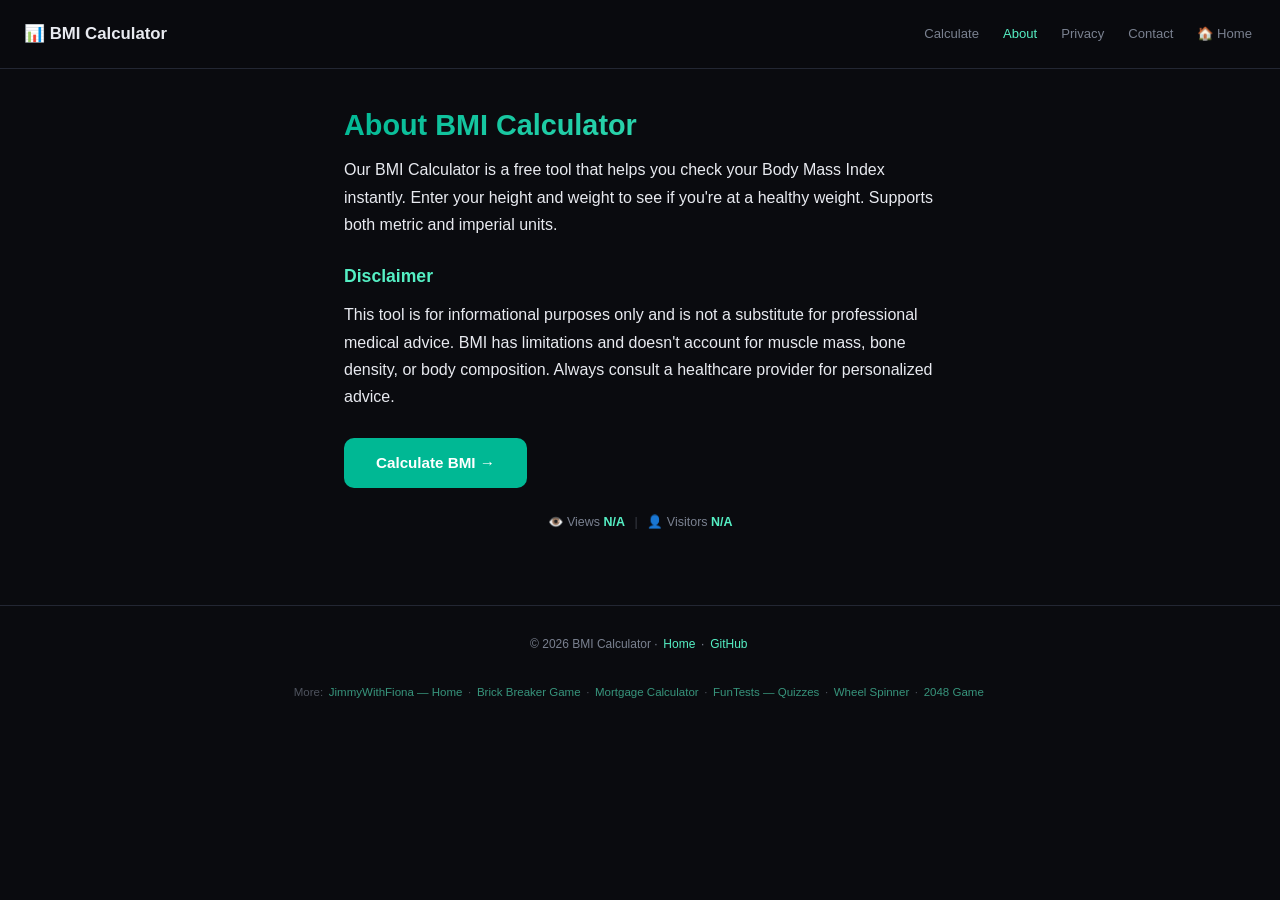
<file: about.html>
<!DOCTYPE html>
<html lang="en">
<head>
    <meta charset="UTF-8">
    <link rel="preconnect" href="https://pagead2.googlesyndication.com">
    <link rel="dns-prefetch" href="https://pagead2.googlesyndication.com">
    <link rel="preconnect" href="https://api.counterapi.dev">
    <link rel="dns-prefetch" href="https://api.counterapi.dev">
    <meta name="viewport" content="width=device-width, initial-scale=1.0">
    <meta name="theme-color" content="#0a0b0f">
    <meta name="description" content="About BMI Calculator — free online Body Mass Index calculator.">
    <meta name="robots" content="index, follow">
    <link rel="canonical" href="https://jimmywithfiona.com/bmi-calculator/about.html">

    <meta name="keywords" content="BMI Calculator, About, BMI Calculator">
    <meta property="og:type" content="website">
    <meta property="og:site_name" content="BMI Calculator">
    <meta property="og:locale" content="en_US">
    <meta property="og:title" content="About · BMI Calculator">
    <meta property="og:description" content="About BMI Calculator — free online Body Mass Index calculator.">
    <meta property="og:url" content="https://jimmywithfiona.com/bmi-calculator/about.html">
    <meta property="og:image" content="https://jimmywithfiona.com/bmi-calculator/og.png">
    <meta name="twitter:card" content="summary_large_image">
    <meta name="twitter:title" content="About · BMI Calculator">
    <meta name="twitter:description" content="About BMI Calculator — free online Body Mass Index calculator.">
    <meta name="twitter:image" content="https://jimmywithfiona.com/bmi-calculator/og.png">
    <link rel="icon" type="image/svg+xml" href="favicon.svg">
<link rel="apple-touch-icon" href="apple-touch-icon.png">    <script async src="https://pagead2.googlesyndication.com/pagead/js/adsbygoogle.js?client=ca-pub-1840337371416691" crossorigin="anonymous"></script>
    <title>About BMI Calculator — Free Online Tool | Info</title>
    <link rel="stylesheet" href="css/style.css">

    <script type="application/ld+json">
    {
      "@context": "https://schema.org",
      "@type": "BreadcrumbList",
      "itemListElement": [
        { "@type": "ListItem", "position": 1, "name": "BMI Calculator", "item": "https://jimmywithfiona.com/bmi-calculator/" },
        { "@type": "ListItem", "position": 2, "name": "About", "item": "https://jimmywithfiona.com/bmi-calculator/about.html" }
      ]
    }
    </script>
    <script type="application/ld+json">
    {
      "@context": "https://schema.org",
      "@type": "AboutPage",
      "name": "BMI Calculator - About",
      "url": "https://jimmywithfiona.com/bmi-calculator/about.html",
      "isPartOf": { "@type": "WebSite", "name": "BMI Calculator", "url": "https://jimmywithfiona.com/bmi-calculator/" }
    }
    </script>
<style>

    /* UX fixes: touch targets, font sizes */
    @media (max-width: 768px) {
        .navbar .nav-links a {
            padding: 0.5rem 0.3rem;
            min-height: 44px;
            display: flex;
            align-items: center;
        }
        .navbar { padding: 0.5rem 0.75rem; }
        .navbar .brand { font-size: 0.95rem; }
        .navbar .nav-links { gap: 0.3rem; }
        input[type="text"], input[type="number"], select, textarea {
            font-size: 16px !important;
        }
        .tab { min-height: 44px; display: flex; align-items: center; }
        .preset-btn { min-height: 44px; }
        .unit-toggle button { min-height: 44px; padding: 0.5rem 0.75rem; }
        .btn { min-height: 44px; }
        .legend-item, .outlet { min-height: 44px; }
    }
    /* Scroll to top button */
    .scroll-top {
        position: fixed;
        bottom: 1.5rem;
        right: 1.5rem;
        width: 44px;
        height: 44px;
        border-radius: 50%;
        background: var(--accent, #4f8cff);
        color: #fff;
        border: none;
        cursor: pointer;
        font-size: 1.2rem;
        display: none;
        z-index: 100;
        align-items: center;
        justify-content: center;
        box-shadow: 0 2px 12px rgba(0,0,0,0.3);
        transition: opacity 0.3s;
    }
    .scroll-top.visible { display: flex; }

    
    /* UX: touch targets + mobile fixes */
    body { overflow-x: hidden !important; }
    .nav-links a, .navbar .nav-links a, .topbar .nav-links a {
        display: inline-flex; align-items: center;
        min-height: 36px; padding: 0.4rem 0.25rem;
    }
    footer a, footer p a {
        display: inline-block; min-height: 36px; line-height: 36px;
        padding: 0 0.15rem;
    }
    @media (max-width: 768px) {
        .nav-links a, .navbar .nav-links a, .topbar .nav-links a, footer a {
            min-height: 44px !important; line-height: 44px;
            padding: 0 0.3rem;
        }
        .nav-links, .navbar .nav-links, .topbar .nav-links { flex-wrap: wrap; gap: 0.2rem; }
        input, select, textarea { font-size: 16px !important; }
        .tab, .preset-btn, .unit-toggle button, .btn { min-height: 44px; }
        .tool-link, .outlet, .story, .quiz-option { min-height: 44px; }
    }    .navbar .nav-links a, .topbar .nav-links a, .nav-links a {
        padding: 0.5rem 0.25rem;
        min-height: 36px;
        display: inline-flex;
        align-items: center;
    }
    body { overflow-x: hidden; }
    @media (max-width: 768px) {
        .navbar .nav-links a, .topbar .nav-links a, .nav-links a {
            min-height: 44px;
            padding: 0.5rem 0.4rem;
        }
        .navbar .nav-links, .topbar .nav-links, .nav-links {
            flex-wrap: wrap;
            gap: 0.2rem;
        }
        input, select, textarea { font-size: 16px !important; }
        .tab, .preset-btn, .unit-toggle button, .btn { min-height: 44px; }
    }

    </style>
</head>
<body>
<nav class="navbar">
    <a class="brand" href="/bmi-calculator/">📊 BMI Calculator</a>
    <div class="nav-links">
        <a href="index.html">Calculate</a>
        <a href="about.html" class="active">About</a>
        <a href="privacy.html">Privacy</a>
        <a href="contact.html">Contact</a>
        <a href="/">🏠 Home</a>
    </div>
</nav>
<main>

    <h1>About BMI Calculator</h1>
    <p>Our BMI Calculator is a free tool that helps you check your Body Mass Index instantly. Enter your height and weight to see if you're at a healthy weight. Supports both metric and imperial units.</p>
    <h2>Disclaimer</h2>
    <p>This tool is for informational purposes only and is not a substitute for professional medical advice. BMI has limitations and doesn't account for muscle mass, bone density, or body composition. Always consult a healthcare provider for personalized advice.</p>
    <a class="btn" href="index.html" style="text-decoration:none;display:inline-block;margin-top:1rem;">Calculate BMI →</a>
    <div class="stats">👁️ Views <strong id="pv">-</strong><span class="stat-divider">|</span>👤 Visitors <strong id="uv">-</strong></div>
<!-- AdSense Ad Unit -->
<ins class="adsbygoogle"
     style="display:block"
     data-ad-client="ca-pub-1840337371416691"
     data-ad-slot="5549785669"
     data-ad-format="auto"
     data-full-width-responsive="true"></ins>
<script>
     (adsbygoogle = window.adsbygoogle || []).push({});
</script>
</main>
<footer><p>© 2026 BMI Calculator · <a href="index.html">Home</a> · <a href="https://github.com/JimmyLLLL/bmi-calculator">GitHub</a></p>
    <div style="margin-top:0.6rem;font-size:0.72rem;opacity:0.6;">More: <a href="https://jimmywithfiona.com/">JimmyWithFiona — Home</a> · <a href="https://jimmywithfiona.com/brick-breaker/">Brick Breaker Game</a> · <a href="https://jimmywithfiona.com/mortgage-calculator/">Mortgage Calculator</a> · <a href="https://jimmywithfiona.com/fun-tests/">FunTests — Quizzes</a> · <a href="https://jimmywithfiona.com/wheel-spinner/">Wheel Spinner</a> · <a href="https://jimmywithfiona.com/game-2048/">2048 Game</a></div>
</footer>
<script defer src="js/counter.js"></script>
<!-- I18N-FULL -->
<script>
(function(){
var lang=(navigator.language||navigator.userLanguage||'en').toLowerCase();
if(!lang.startsWith('zh'))return;
var ZH={"📊 BMI Calculator":"📊 BMI 计算器","Calculate":"计算","About":"关于","Privacy":"隐私","Contact":"联系","🏠 Home":"🏠 首页","About BMI Calculator":"关于 BMI 计算器","Our BMI Calculator is a free tool that helps you check your Body Mass Index instantly. Enter your height and weight to see if you're at a healthy weight. Supports both metric and imperial units.":"我们的 BMI 计算器是一款免费工具，帮您即时计算身体质量指数。输入您的身高和体重，即可了解您的体重是否健康。支持公制和英制单位。","Disclaimer":"免责声明","This tool is for informational purposes only and is not a substitute for professional medical advice. BMI has limitations and doesn't account for muscle mass, bone density, or body composition. Always consult a healthcare provider for personalized advice.":"本工具仅供参考，不能替代专业医疗建议。BMI 有其局限性，不考虑肌肉量、骨密度或身体成分。如需个性化建议，请务必咨询医疗专业人士。","Calculate BMI →":"计算 BMI →","👁️ Views":"👁️ 浏览量","👤 Visitors":"👤 访客数","© 2026 BMI Calculator ·":"© 2026 BMI 计算器 ·","Home":"首页","More:":"更多：","JimmyWithFiona — Home":"JimmyWithFiona — 首页","Brick Breaker Game":"打砖块游戏","Mortgage Calculator":"房贷计算器","FunTests — Quizzes":"FunTests — 测验","Wheel Spinner":"转盘","2048 Game":"2048 游戏"};
function walk(node){
if(node.nodeType===3){
var t=node.textContent,k=t.trim();
if(k&&ZH[k]){node.textContent=t.replace(k,ZH[k])}
}else if(node.nodeType===1&&node.tagName!=='SCRIPT'&&node.tagName!=='STYLE'&&node.tagName!=='NOSCRIPT'){
if(node.childNodes.length>1){
var full=node.textContent.trim();
if(ZH[full]){node.textContent=ZH[full];return}
}
for(var i=0;i<node.childNodes.length;i++){walk(node.childNodes[i])}
}
}
walk(document.body);
document.documentElement.lang='zh-CN';
var mo=new MutationObserver(function(muts){
muts.forEach(function(m){
if(m.type==='childList'){m.addedNodes.forEach(function(n){walk(n)})}
else if(m.type==='characterData'){walk(m.target)}
});
});
mo.observe(document.body,{childList:true,subtree:true,characterData:true});
})();
</script>
<!-- /I18N-FULL -->
</body>
</html>
</file>
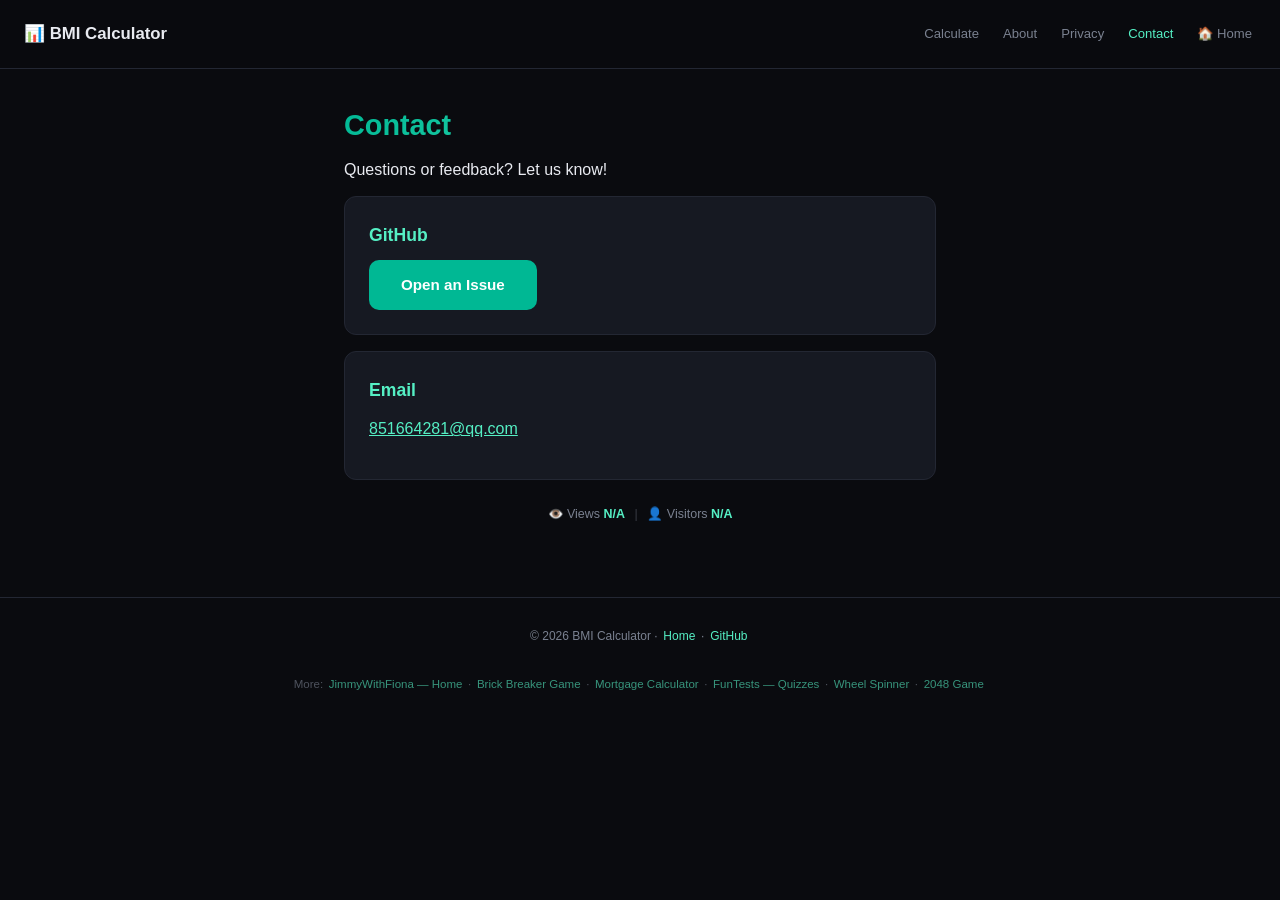
<file: contact.html>
<!DOCTYPE html>
<html lang="en">
<head>
    <meta charset="UTF-8">
    <link rel="preconnect" href="https://pagead2.googlesyndication.com">
    <link rel="dns-prefetch" href="https://pagead2.googlesyndication.com">
    <link rel="preconnect" href="https://api.counterapi.dev">
    <link rel="dns-prefetch" href="https://api.counterapi.dev">
    <meta name="viewport" content="width=device-width, initial-scale=1.0">
    <meta name="theme-color" content="#0a0b0f">
    <meta name="description" content="Contact BMI Calculator — send feedback or report issues.">
    <meta name="robots" content="index, follow">
    <link rel="canonical" href="https://jimmywithfiona.com/bmi-calculator/contact.html">

    <meta name="keywords" content="BMI Calculator, Contact, BMI Calculator">
    <meta property="og:type" content="website">
    <meta property="og:site_name" content="BMI Calculator">
    <meta property="og:locale" content="en_US">
    <meta property="og:title" content="Contact · BMI Calculator">
    <meta property="og:description" content="Contact BMI Calculator — send feedback or report issues.">
    <meta property="og:url" content="https://jimmywithfiona.com/bmi-calculator/contact.html">
    <meta property="og:image" content="https://jimmywithfiona.com/bmi-calculator/og.png">
    <meta name="twitter:card" content="summary_large_image">
    <meta name="twitter:title" content="Contact · BMI Calculator">
    <meta name="twitter:description" content="Contact BMI Calculator — send feedback or report issues.">
    <meta name="twitter:image" content="https://jimmywithfiona.com/bmi-calculator/og.png">
    <link rel="icon" type="image/svg+xml" href="favicon.svg">
<link rel="apple-touch-icon" href="apple-touch-icon.png">    <script async src="https://pagead2.googlesyndication.com/pagead/js/adsbygoogle.js?client=ca-pub-1840337371416691" crossorigin="anonymous"></script>
    <title>Contact BMI Calculator — Feedback & Support</title>
    <link rel="stylesheet" href="css/style.css">

    <script type="application/ld+json">
    {
      "@context": "https://schema.org",
      "@type": "BreadcrumbList",
      "itemListElement": [
        { "@type": "ListItem", "position": 1, "name": "BMI Calculator", "item": "https://jimmywithfiona.com/bmi-calculator/" },
        { "@type": "ListItem", "position": 2, "name": "Contact", "item": "https://jimmywithfiona.com/bmi-calculator/contact.html" }
      ]
    }
    </script>
    <script type="application/ld+json">
    {
      "@context": "https://schema.org",
      "@type": "ContactPage",
      "name": "BMI Calculator - Contact",
      "url": "https://jimmywithfiona.com/bmi-calculator/contact.html",
      "isPartOf": { "@type": "WebSite", "name": "BMI Calculator", "url": "https://jimmywithfiona.com/bmi-calculator/" }
    }
    </script>
<style>

    /* UX fixes: touch targets, font sizes */
    @media (max-width: 768px) {
        .navbar .nav-links a {
            padding: 0.5rem 0.3rem;
            min-height: 44px;
            display: flex;
            align-items: center;
        }
        .navbar { padding: 0.5rem 0.75rem; }
        .navbar .brand { font-size: 0.95rem; }
        .navbar .nav-links { gap: 0.3rem; }
        input[type="text"], input[type="number"], select, textarea {
            font-size: 16px !important;
        }
        .tab { min-height: 44px; display: flex; align-items: center; }
        .preset-btn { min-height: 44px; }
        .unit-toggle button { min-height: 44px; padding: 0.5rem 0.75rem; }
        .btn { min-height: 44px; }
        .legend-item, .outlet { min-height: 44px; }
    }
    /* Scroll to top button */
    .scroll-top {
        position: fixed;
        bottom: 1.5rem;
        right: 1.5rem;
        width: 44px;
        height: 44px;
        border-radius: 50%;
        background: var(--accent, #4f8cff);
        color: #fff;
        border: none;
        cursor: pointer;
        font-size: 1.2rem;
        display: none;
        z-index: 100;
        align-items: center;
        justify-content: center;
        box-shadow: 0 2px 12px rgba(0,0,0,0.3);
        transition: opacity 0.3s;
    }
    .scroll-top.visible { display: flex; }

    
    /* UX: touch targets + mobile fixes */
    body { overflow-x: hidden !important; }
    .nav-links a, .navbar .nav-links a, .topbar .nav-links a {
        display: inline-flex; align-items: center;
        min-height: 36px; padding: 0.4rem 0.25rem;
    }
    footer a, footer p a {
        display: inline-block; min-height: 36px; line-height: 36px;
        padding: 0 0.15rem;
    }
    @media (max-width: 768px) {
        .nav-links a, .navbar .nav-links a, .topbar .nav-links a, footer a {
            min-height: 44px !important; line-height: 44px;
            padding: 0 0.3rem;
        }
        .nav-links, .navbar .nav-links, .topbar .nav-links { flex-wrap: wrap; gap: 0.2rem; }
        input, select, textarea { font-size: 16px !important; }
        .tab, .preset-btn, .unit-toggle button, .btn { min-height: 44px; }
        .tool-link, .outlet, .story, .quiz-option { min-height: 44px; }
    }    .navbar .nav-links a, .topbar .nav-links a, .nav-links a {
        padding: 0.5rem 0.25rem;
        min-height: 36px;
        display: inline-flex;
        align-items: center;
    }
    body { overflow-x: hidden; }
    @media (max-width: 768px) {
        .navbar .nav-links a, .topbar .nav-links a, .nav-links a {
            min-height: 44px;
            padding: 0.5rem 0.4rem;
        }
        .navbar .nav-links, .topbar .nav-links, .nav-links {
            flex-wrap: wrap;
            gap: 0.2rem;
        }
        input, select, textarea { font-size: 16px !important; }
        .tab, .preset-btn, .unit-toggle button, .btn { min-height: 44px; }
    }

    </style>
</head>
<body>
<nav class="navbar">
    <a class="brand" href="/bmi-calculator/">📊 BMI Calculator</a>
    <div class="nav-links">
        <a href="index.html">Calculate</a>
        <a href="about.html">About</a>
        <a href="privacy.html">Privacy</a>
        <a href="contact.html" class="active">Contact</a>
        <a href="/">🏠 Home</a>
    </div>
</nav>
<main>

    <h1>Contact</h1>
    <p>Questions or feedback? Let us know!</p>
    <div class="tool-card">
        <h2 style="margin-top:0">GitHub</h2>
        <a class="btn" href="https://github.com/JimmyLLLL/bmi-calculator/issues" target="_blank" rel="noopener" style="text-decoration:none;display:inline-block;">Open an Issue</a>
    </div>
    <div class="tool-card">
        <h2 style="margin-top:0">Email</h2>
        <p><a href="mailto:851664281@qq.com">851664281@qq.com</a></p>
    </div>
    <div class="stats">👁️ Views <strong id="pv">-</strong><span class="stat-divider">|</span>👤 Visitors <strong id="uv">-</strong></div>
<!-- AdSense Ad Unit -->
<ins class="adsbygoogle"
     style="display:block"
     data-ad-client="ca-pub-1840337371416691"
     data-ad-slot="5549785669"
     data-ad-format="auto"
     data-full-width-responsive="true"></ins>
<script>
     (adsbygoogle = window.adsbygoogle || []).push({});
</script>
</main>
<footer><p>© 2026 BMI Calculator · <a href="index.html">Home</a> · <a href="https://github.com/JimmyLLLL/bmi-calculator">GitHub</a></p>
    <div style="margin-top:0.6rem;font-size:0.72rem;opacity:0.6;">More: <a href="https://jimmywithfiona.com/">JimmyWithFiona — Home</a> · <a href="https://jimmywithfiona.com/brick-breaker/">Brick Breaker Game</a> · <a href="https://jimmywithfiona.com/mortgage-calculator/">Mortgage Calculator</a> · <a href="https://jimmywithfiona.com/fun-tests/">FunTests — Quizzes</a> · <a href="https://jimmywithfiona.com/wheel-spinner/">Wheel Spinner</a> · <a href="https://jimmywithfiona.com/game-2048/">2048 Game</a></div>
</footer>
<script defer src="js/counter.js"></script>
<!-- I18N-FULL -->
<script>
(function(){
var lang=(navigator.language||navigator.userLanguage||'en').toLowerCase();
if(!lang.startsWith('zh'))return;
var ZH={"📊 BMI Calculator":"📊 BMI 计算器","Calculate":"计算","About":"关于","Privacy":"隐私","Contact":"联系","🏠 Home":"🏠 首页","Questions or feedback? Let us know!":"有问题或反馈？请告诉我们！","Open an Issue":"提交问题","Email":"邮箱","👁️ Views":"👁️ 浏览量","👤 Visitors":"👤 访客数","© 2026 BMI Calculator ·":"© 2026 BMI 计算器 ·","Home":"首页","More:":"更多：","JimmyWithFiona — Home":"JimmyWithFiona — 首页","Brick Breaker Game":"打砖块游戏","Mortgage Calculator":"房贷计算器","FunTests — Quizzes":"FunTests — 测验","Wheel Spinner":"转盘","2048 Game":"2048 游戏"};
function walk(node){
if(node.nodeType===3){
var t=node.textContent,k=t.trim();
if(k&&ZH[k]){node.textContent=t.replace(k,ZH[k])}
}else if(node.nodeType===1&&node.tagName!=='SCRIPT'&&node.tagName!=='STYLE'&&node.tagName!=='NOSCRIPT'){
if(node.childNodes.length>1){
var full=node.textContent.trim();
if(ZH[full]){node.textContent=ZH[full];return}
}
for(var i=0;i<node.childNodes.length;i++){walk(node.childNodes[i])}
}
}
walk(document.body);
document.documentElement.lang='zh-CN';
var mo=new MutationObserver(function(muts){
muts.forEach(function(m){
if(m.type==='childList'){m.addedNodes.forEach(function(n){walk(n)})}
else if(m.type==='characterData'){walk(m.target)}
});
});
mo.observe(document.body,{childList:true,subtree:true,characterData:true});
})();
</script>
<!-- /I18N-FULL -->
</body>
</html>
</file>
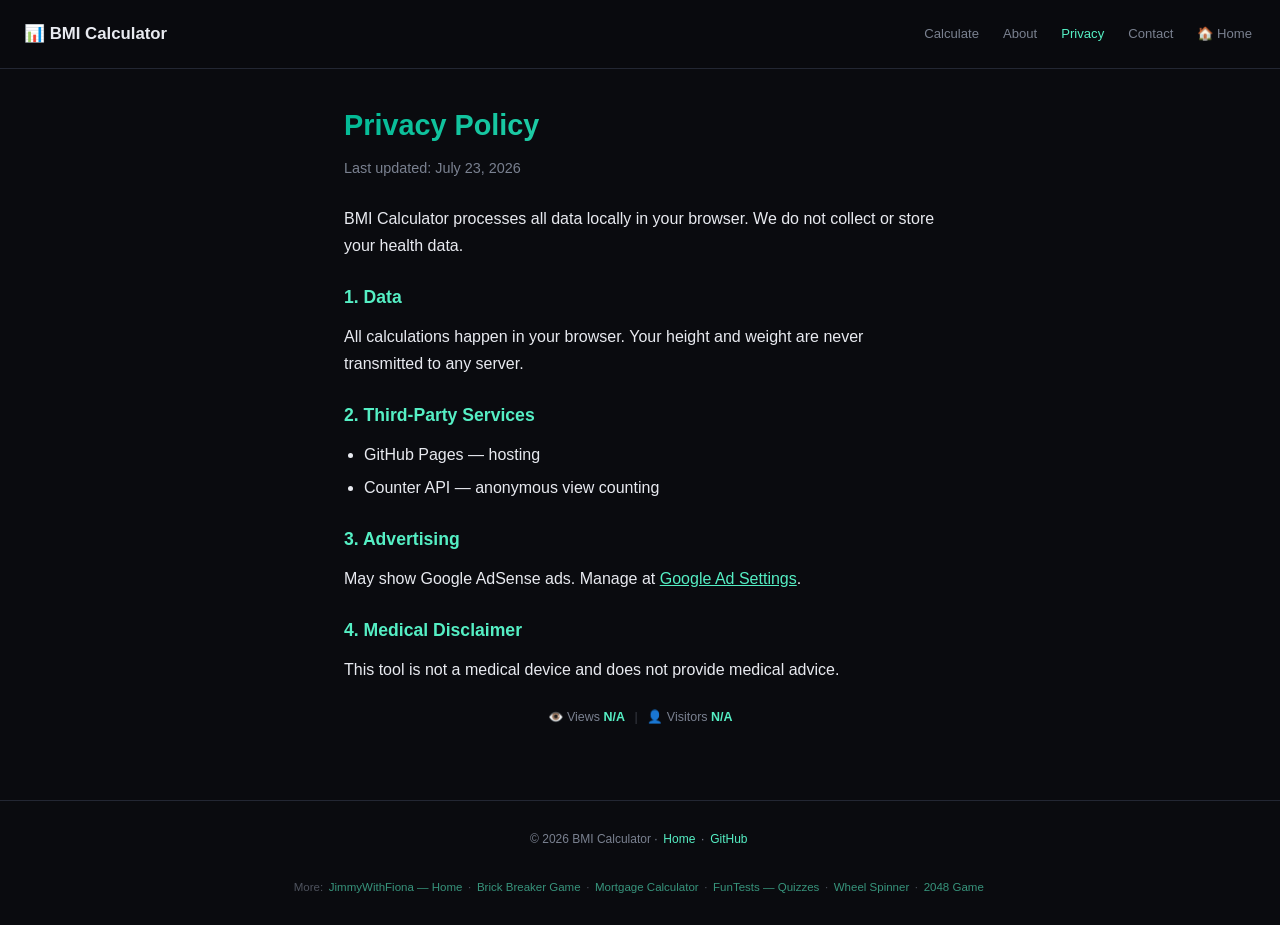
<file: privacy.html>
<!DOCTYPE html>
<html lang="en">
<head>
    <meta charset="UTF-8">
    <link rel="preconnect" href="https://pagead2.googlesyndication.com">
    <link rel="dns-prefetch" href="https://pagead2.googlesyndication.com">
    <link rel="preconnect" href="https://api.counterapi.dev">
    <link rel="dns-prefetch" href="https://api.counterapi.dev">
    <meta name="viewport" content="width=device-width, initial-scale=1.0">
    <meta name="theme-color" content="#0a0b0f">
    <meta name="description" content="BMI Calculator privacy policy — no personal health data collected.">
    <meta name="robots" content="index, follow">
    <link rel="canonical" href="https://jimmywithfiona.com/bmi-calculator/privacy.html">

    <meta name="keywords" content="BMI Calculator, Privacy, BMI Calculator">
    <meta property="og:type" content="website">
    <meta property="og:site_name" content="BMI Calculator">
    <meta property="og:locale" content="en_US">
    <meta property="og:title" content="Privacy · BMI Calculator">
    <meta property="og:description" content="BMI Calculator privacy policy — no personal health data collected.">
    <meta property="og:url" content="https://jimmywithfiona.com/bmi-calculator/privacy.html">
    <meta property="og:image" content="https://jimmywithfiona.com/bmi-calculator/og.png">
    <meta name="twitter:card" content="summary_large_image">
    <meta name="twitter:title" content="Privacy · BMI Calculator">
    <meta name="twitter:description" content="BMI Calculator privacy policy — no personal health data collected.">
    <meta name="twitter:image" content="https://jimmywithfiona.com/bmi-calculator/og.png">
    <link rel="icon" type="image/svg+xml" href="favicon.svg">
<link rel="apple-touch-icon" href="apple-touch-icon.png">    <script async src="https://pagead2.googlesyndication.com/pagead/js/adsbygoogle.js?client=ca-pub-1840337371416691" crossorigin="anonymous"></script>
    <title>Privacy Policy — BMI Calculator | Data Protection</title>
    <link rel="stylesheet" href="css/style.css">

    <script type="application/ld+json">
    {
      "@context": "https://schema.org",
      "@type": "BreadcrumbList",
      "itemListElement": [
        { "@type": "ListItem", "position": 1, "name": "BMI Calculator", "item": "https://jimmywithfiona.com/bmi-calculator/" },
        { "@type": "ListItem", "position": 2, "name": "Privacy Policy", "item": "https://jimmywithfiona.com/bmi-calculator/privacy.html" }
      ]
    }
    </script>
    <script type="application/ld+json">
    {
      "@context": "https://schema.org",
      "@type": "WebPage",
      "name": "BMI Calculator - Privacy",
      "url": "https://jimmywithfiona.com/bmi-calculator/privacy.html",
      "isPartOf": { "@type": "WebSite", "name": "BMI Calculator", "url": "https://jimmywithfiona.com/bmi-calculator/" }
    }
    </script>
<style>

    /* UX fixes: touch targets, font sizes */
    @media (max-width: 768px) {
        .navbar .nav-links a {
            padding: 0.5rem 0.3rem;
            min-height: 44px;
            display: flex;
            align-items: center;
        }
        .navbar { padding: 0.5rem 0.75rem; }
        .navbar .brand { font-size: 0.95rem; }
        .navbar .nav-links { gap: 0.3rem; }
        input[type="text"], input[type="number"], select, textarea {
            font-size: 16px !important;
        }
        .tab { min-height: 44px; display: flex; align-items: center; }
        .preset-btn { min-height: 44px; }
        .unit-toggle button { min-height: 44px; padding: 0.5rem 0.75rem; }
        .btn { min-height: 44px; }
        .legend-item, .outlet { min-height: 44px; }
    }
    /* Scroll to top button */
    .scroll-top {
        position: fixed;
        bottom: 1.5rem;
        right: 1.5rem;
        width: 44px;
        height: 44px;
        border-radius: 50%;
        background: var(--accent, #4f8cff);
        color: #fff;
        border: none;
        cursor: pointer;
        font-size: 1.2rem;
        display: none;
        z-index: 100;
        align-items: center;
        justify-content: center;
        box-shadow: 0 2px 12px rgba(0,0,0,0.3);
        transition: opacity 0.3s;
    }
    .scroll-top.visible { display: flex; }

    
    /* UX: touch targets + mobile fixes */
    body { overflow-x: hidden !important; }
    .nav-links a, .navbar .nav-links a, .topbar .nav-links a {
        display: inline-flex; align-items: center;
        min-height: 36px; padding: 0.4rem 0.25rem;
    }
    footer a, footer p a {
        display: inline-block; min-height: 36px; line-height: 36px;
        padding: 0 0.15rem;
    }
    @media (max-width: 768px) {
        .nav-links a, .navbar .nav-links a, .topbar .nav-links a, footer a {
            min-height: 44px !important; line-height: 44px;
            padding: 0 0.3rem;
        }
        .nav-links, .navbar .nav-links, .topbar .nav-links { flex-wrap: wrap; gap: 0.2rem; }
        input, select, textarea { font-size: 16px !important; }
        .tab, .preset-btn, .unit-toggle button, .btn { min-height: 44px; }
        .tool-link, .outlet, .story, .quiz-option { min-height: 44px; }
    }    .navbar .nav-links a, .topbar .nav-links a, .nav-links a {
        padding: 0.5rem 0.25rem;
        min-height: 36px;
        display: inline-flex;
        align-items: center;
    }
    body { overflow-x: hidden; }
    @media (max-width: 768px) {
        .navbar .nav-links a, .topbar .nav-links a, .nav-links a {
            min-height: 44px;
            padding: 0.5rem 0.4rem;
        }
        .navbar .nav-links, .topbar .nav-links, .nav-links {
            flex-wrap: wrap;
            gap: 0.2rem;
        }
        input, select, textarea { font-size: 16px !important; }
        .tab, .preset-btn, .unit-toggle button, .btn { min-height: 44px; }
    }

    </style>
</head>
<body>
<nav class="navbar">
    <a class="brand" href="/bmi-calculator/">📊 BMI Calculator</a>
    <div class="nav-links">
        <a href="index.html">Calculate</a>
        <a href="about.html">About</a>
        <a href="privacy.html" class="active">Privacy</a>
        <a href="contact.html">Contact</a>
        <a href="/">🏠 Home</a>
    </div>
</nav>
<main>

    <h1>Privacy Policy</h1>
    <p class="subtitle">Last updated: July 23, 2026</p>
    <p>BMI Calculator processes all data locally in your browser. We do not collect or store your health data.</p>
    <h2>1. Data</h2>
    <p>All calculations happen in your browser. Your height and weight are never transmitted to any server.</p>
    <h2>2. Third-Party Services</h2>
    <ul><li>GitHub Pages — hosting</li><li>Counter API — anonymous view counting</li></ul>
    <h2>3. Advertising</h2>
    <p>May show Google AdSense ads. Manage at <a href="https://policies.google.com/technologies/ads" target="_blank" rel="noopener">Google Ad Settings</a>.</p>
    <h2>4. Medical Disclaimer</h2>
    <p>This tool is not a medical device and does not provide medical advice.</p>
    <div class="stats">👁️ Views <strong id="pv">-</strong><span class="stat-divider">|</span>👤 Visitors <strong id="uv">-</strong></div>
<!-- AdSense Ad Unit -->
<ins class="adsbygoogle"
     style="display:block"
     data-ad-client="ca-pub-1840337371416691"
     data-ad-slot="5549785669"
     data-ad-format="auto"
     data-full-width-responsive="true"></ins>
<script>
     (adsbygoogle = window.adsbygoogle || []).push({});
</script>
</main>
<footer><p>© 2026 BMI Calculator · <a href="index.html">Home</a> · <a href="https://github.com/JimmyLLLL/bmi-calculator">GitHub</a></p>
    <div style="margin-top:0.6rem;font-size:0.72rem;opacity:0.6;">More: <a href="https://jimmywithfiona.com/">JimmyWithFiona — Home</a> · <a href="https://jimmywithfiona.com/brick-breaker/">Brick Breaker Game</a> · <a href="https://jimmywithfiona.com/mortgage-calculator/">Mortgage Calculator</a> · <a href="https://jimmywithfiona.com/fun-tests/">FunTests — Quizzes</a> · <a href="https://jimmywithfiona.com/wheel-spinner/">Wheel Spinner</a> · <a href="https://jimmywithfiona.com/game-2048/">2048 Game</a></div>
</footer>
<script defer src="js/counter.js"></script>
<!-- I18N-FULL -->
<script>
(function(){
var lang=(navigator.language||navigator.userLanguage||'en').toLowerCase();
if(!lang.startsWith('zh'))return;
var ZH={"📊 BMI Calculator":"📊 BMI 计算器","Calculate":"计算","About":"关于","Privacy":"隐私","Contact":"联系","🏠 Home":"🏠 首页","Privacy Policy":"隐私政策","Last updated: July 23, 2026":"最后更新：2026 年 7 月 23 日","BMI Calculator processes all data locally in your browser. We do not collect or store your health data.":"BMI 计算器在您的浏览器本地处理所有数据。我们不收集或存储您的健康数据。","1. Data":"1. 数据","All calculations happen in your browser. Your height and weight are never transmitted to any server.":"所有计算均在您的浏览器中完成。您的身高和体重绝不会传输到任何服务器。","2. Third-Party Services":"2. 第三方服务","GitHub Pages — hosting":"GitHub Pages — 托管","Counter API — anonymous view counting":"计数器 API — 匿名浏览量统计","3. Advertising":"3. 广告","May show Google AdSense ads. Manage at":"可能展示 Google AdSense 广告。管理请访问","Google Ad Settings":"Google 广告设置","4. Medical Disclaimer":"4. 医疗免责声明","This tool is not a medical device and does not provide medical advice.":"本工具不是医疗设备，不提供医疗建议。","👁️ Views":"👁️ 浏览量","👤 Visitors":"👤 访客数","© 2026 BMI Calculator ·":"© 2026 BMI 计算器 ·","Home":"首页","More:":"更多：","JimmyWithFiona — Home":"JimmyWithFiona — 首页","Brick Breaker Game":"打砖块游戏","Mortgage Calculator":"房贷计算器","FunTests — Quizzes":"FunTests — 测验","Wheel Spinner":"转盘","2048 Game":"2048 游戏"};
function walk(node){
if(node.nodeType===3){
var t=node.textContent,k=t.trim();
if(k&&ZH[k]){node.textContent=t.replace(k,ZH[k])}
}else if(node.nodeType===1&&node.tagName!=='SCRIPT'&&node.tagName!=='STYLE'&&node.tagName!=='NOSCRIPT'){
if(node.childNodes.length>1){
var full=node.textContent.trim();
if(ZH[full]){node.textContent=ZH[full];return}
}
for(var i=0;i<node.childNodes.length;i++){walk(node.childNodes[i])}
}
}
walk(document.body);
document.documentElement.lang='zh-CN';
var mo=new MutationObserver(function(muts){
muts.forEach(function(m){
if(m.type==='childList'){m.addedNodes.forEach(function(n){walk(n)})}
else if(m.type==='characterData'){walk(m.target)}
});
});
mo.observe(document.body,{childList:true,subtree:true,characterData:true});
})();
</script>
<!-- /I18N-FULL -->
</body>
</html>
</file>
<file: css/style.css>
*{margin:0;padding:0;box-sizing:border-box}:root{--bg:#0a0b0f;--bg-2:#11131a;--card:#161922;--border:#232733;--text:#e8eaf0;--text-dim:#7a8190;--accent:#00b894;--accent-hover:#55efc4;--green:#00b894;--gold:#fdcb6e;--red:#ff3b3b;--orange:#fdcb6e;--blue:#4f8cff;--radius:12px}body{font-family:-apple-system,BlinkMacSystemFont,"Segoe UI",Roboto,"Helvetica Neue",sans-serif;background:var(--bg);color:var(--text);min-height:100vh;line-height:1.7}.navbar{display:flex;justify-content:space-between;align-items:center;padding:0.75rem 1.5rem;border-bottom:1px solid var(--border);position:sticky;top:0;background:rgba(10,11,15,0.92);backdrop-filter:blur(12px);z-index:50}.navbar .brand{font-weight:800;color:var(--text);text-decoration:none;font-size:1.05rem;display:flex;align-items:center;gap:0.4rem}.navbar .nav-links{display:flex;gap:1rem}.navbar .nav-links a{color:var(--text-dim);text-decoration:none;font-size:0.82rem;transition:color .2s}.navbar .nav-links a:hover,.navbar .nav-links a.active{color:var(--accent-hover)}main{max-width:640px;margin:0 auto;padding:2rem 1.5rem 3rem}h1{font-size:1.8rem;margin-bottom:0.4rem;background:linear-gradient(135deg,#00b894,#55efc4);-webkit-background-clip:text;-webkit-text-fill-color:transparent;background-clip:text}.subtitle{color:var(--text-dim);font-size:0.9rem;margin-bottom:1.5rem}h2{font-size:1.1rem;margin:1.5rem 0 0.6rem;color:var(--accent-hover)}p{margin-bottom:0.75rem}a{color:var(--accent-hover)}ul{margin:0 0 1rem 1.25rem}li{margin-bottom:0.4rem}.tool-card{background:var(--card);border:1px solid var(--border);border-radius:var(--radius);padding:1.5rem;margin-bottom:1rem}.form-row{display:flex;align-items:center;gap:0.75rem;margin-bottom:1rem;flex-wrap:wrap}.form-row label{font-size:0.85rem;color:var(--text-dim);min-width:90px}.form-row input,.form-row select{flex:1;min-width:100px;background:var(--bg-2);color:var(--text);border:1px solid var(--border);border-radius:8px;padding:0.6rem 0.85rem;font-size:0.9rem;outline:none;transition:border-color .2s;font-family:inherit}.form-row input:focus{border-color:var(--accent)}.unit-toggle{display:flex;gap:0;border:1px solid var(--border);border-radius:8px;overflow:hidden}.unit-toggle button{background:var(--bg-2);color:var(--text-dim);border:none;padding:0.55rem 1rem;font-size:0.82rem;cursor:pointer;font-family:inherit;transition:all .15s}.unit-toggle button.active{background:var(--accent);color:#fff}.btn{background:var(--accent);color:#fff;border:none;border-radius:10px;padding:0.75rem 2rem;font-size:0.95rem;font-weight:700;cursor:pointer;transition:background .2s,transform .1s;font-family:inherit}.btn:hover{background:var(--accent-hover)}.btn:active{transform:scale(0.97)}.result-big{font-size:3rem;font-weight:800;font-variant-numeric:tabular-nums;text-align:center}.result-label{color:var(--text-dim);font-size:0.78rem;text-align:center}.result-category{text-align:center;font-size:1.1rem;font-weight:700;margin-top:0.5rem}.bmi-bar{height:12px;border-radius:6px;margin:1rem 0 0.5rem;background:linear-gradient(90deg,#4f8cff 0% 25%,#00b894 25% 50%,#fdcb6e 50% 75%,#ff3b3b 75% 100%);position:relative}.bmi-marker{position:absolute;top:-4px;width:4px;height:20px;background:#fff;border-radius:2px;transition:left 0.5s ease;box-shadow:0 0 4px rgba(0,0,0,0.5)}.bmi-scale{display:flex;justify-content:space-between;font-size:0.65rem;color:var(--text-dim)}.stats{text-align:center;margin:1.5rem 0;font-size:0.78rem;color:var(--text-dim)}.stats strong{color:var(--accent-hover);font-variant-numeric:tabular-nums}.stat-divider{margin:0 0.6rem;opacity:0.4}footer{text-align:center;padding:1.25rem;color:var(--text-dim);font-size:0.75rem;border-top:1px solid var(--border)}footer a{color:var(--accent-hover);text-decoration:none}.seo-section{color:var(--text-dim);font-size:0.85rem;margin-top:2rem}.seo-section h2{color:var(--text)}body{overflow-x:hidden}.navbar .brand,.navbar .brand a{display:flex;align-items:center;min-height:44px;padding:0.25rem 0}.navbar .nav-links a{min-height:44px;display:inline-flex;align-items:center;padding:0.4rem 0.3rem}footer a,footer p a{display:inline-block;min-height:36px;line-height:36px;padding:0 0.15rem}.tool-link{min-height:44px}.tool-link .tool-name,.tool-link .tool-desc{line-height:1.3}.btn{min-height:44px}@media (max-width:768px){footer a{min-height:44px;line-height:44px}.navbar .nav-links{flex-wrap:wrap}}@media (max-width:768px){a{min-height:44px;display:inline-flex;align-items:center}.tool-card a,.seo-section a,.result a{display:inline-block;min-height:44px;line-height:44px}.navbar .brand{min-height:44px}button{min-height:44px}}
</file>
